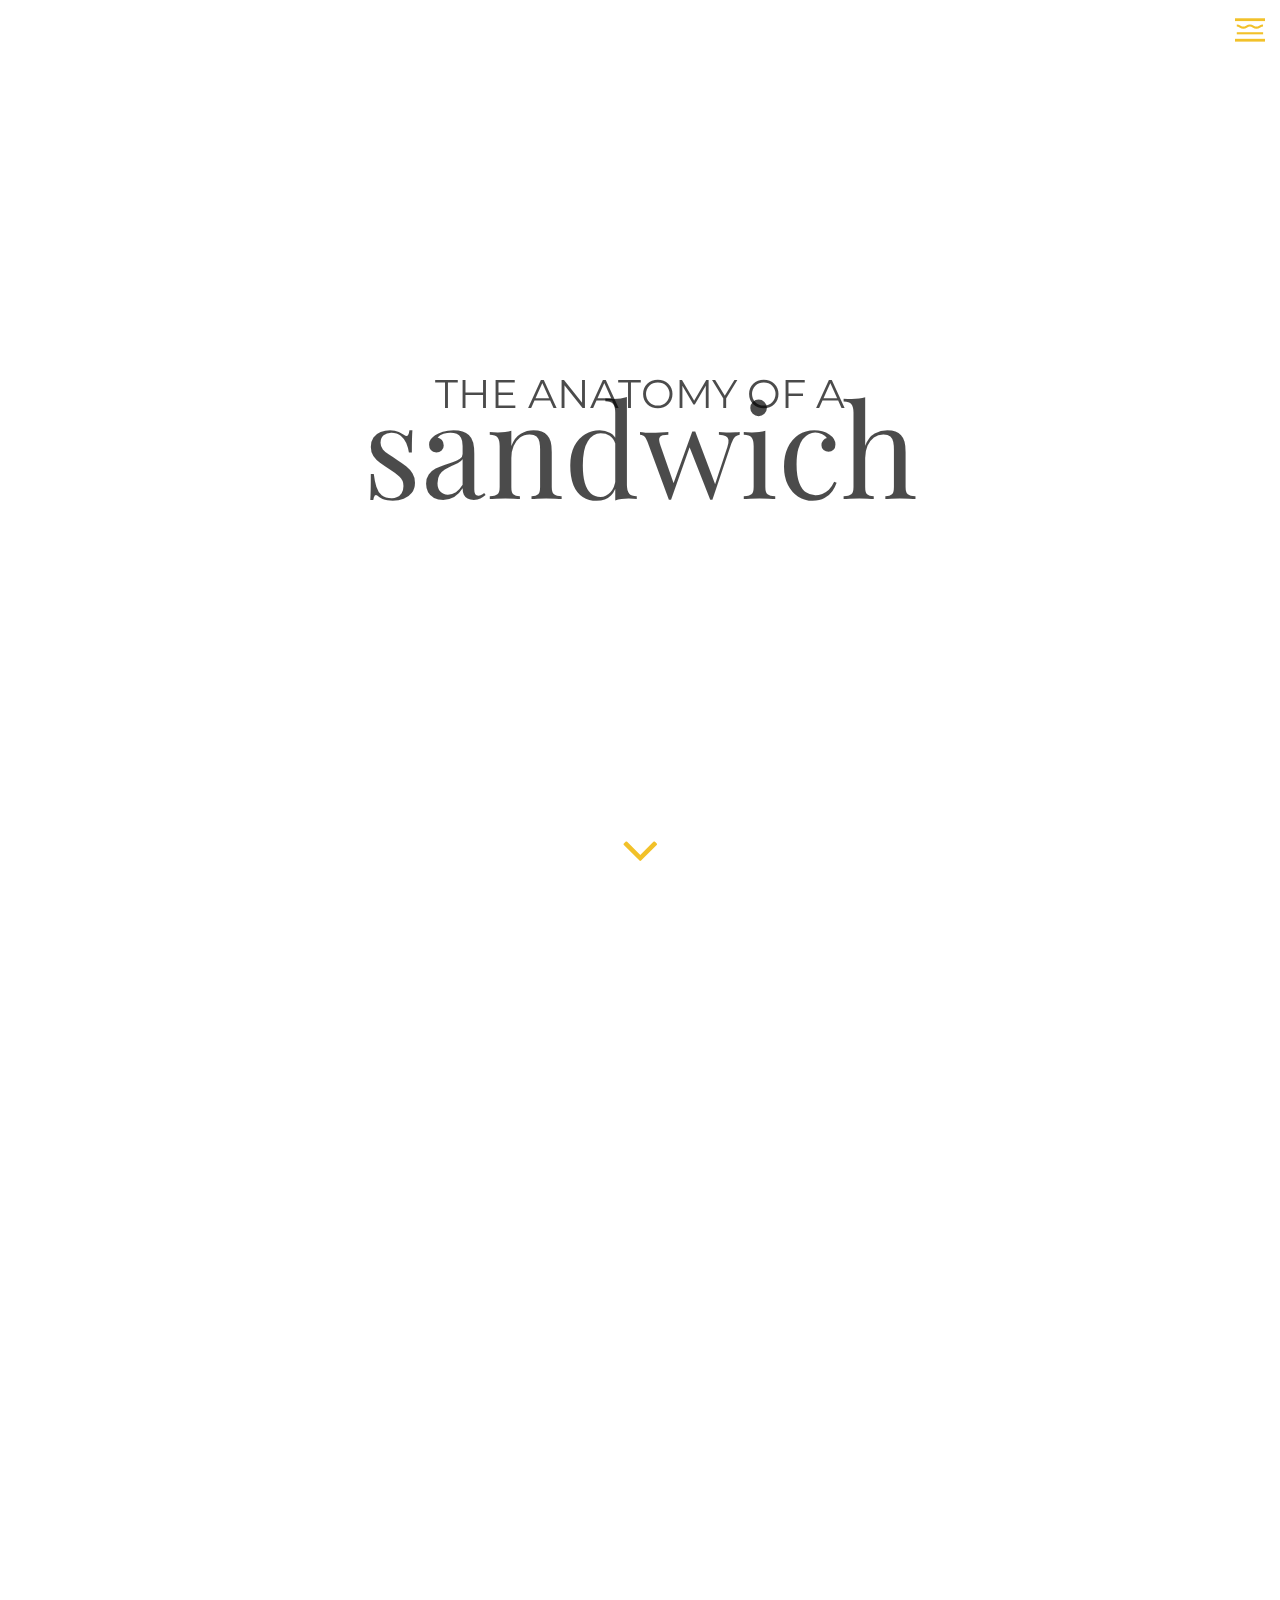
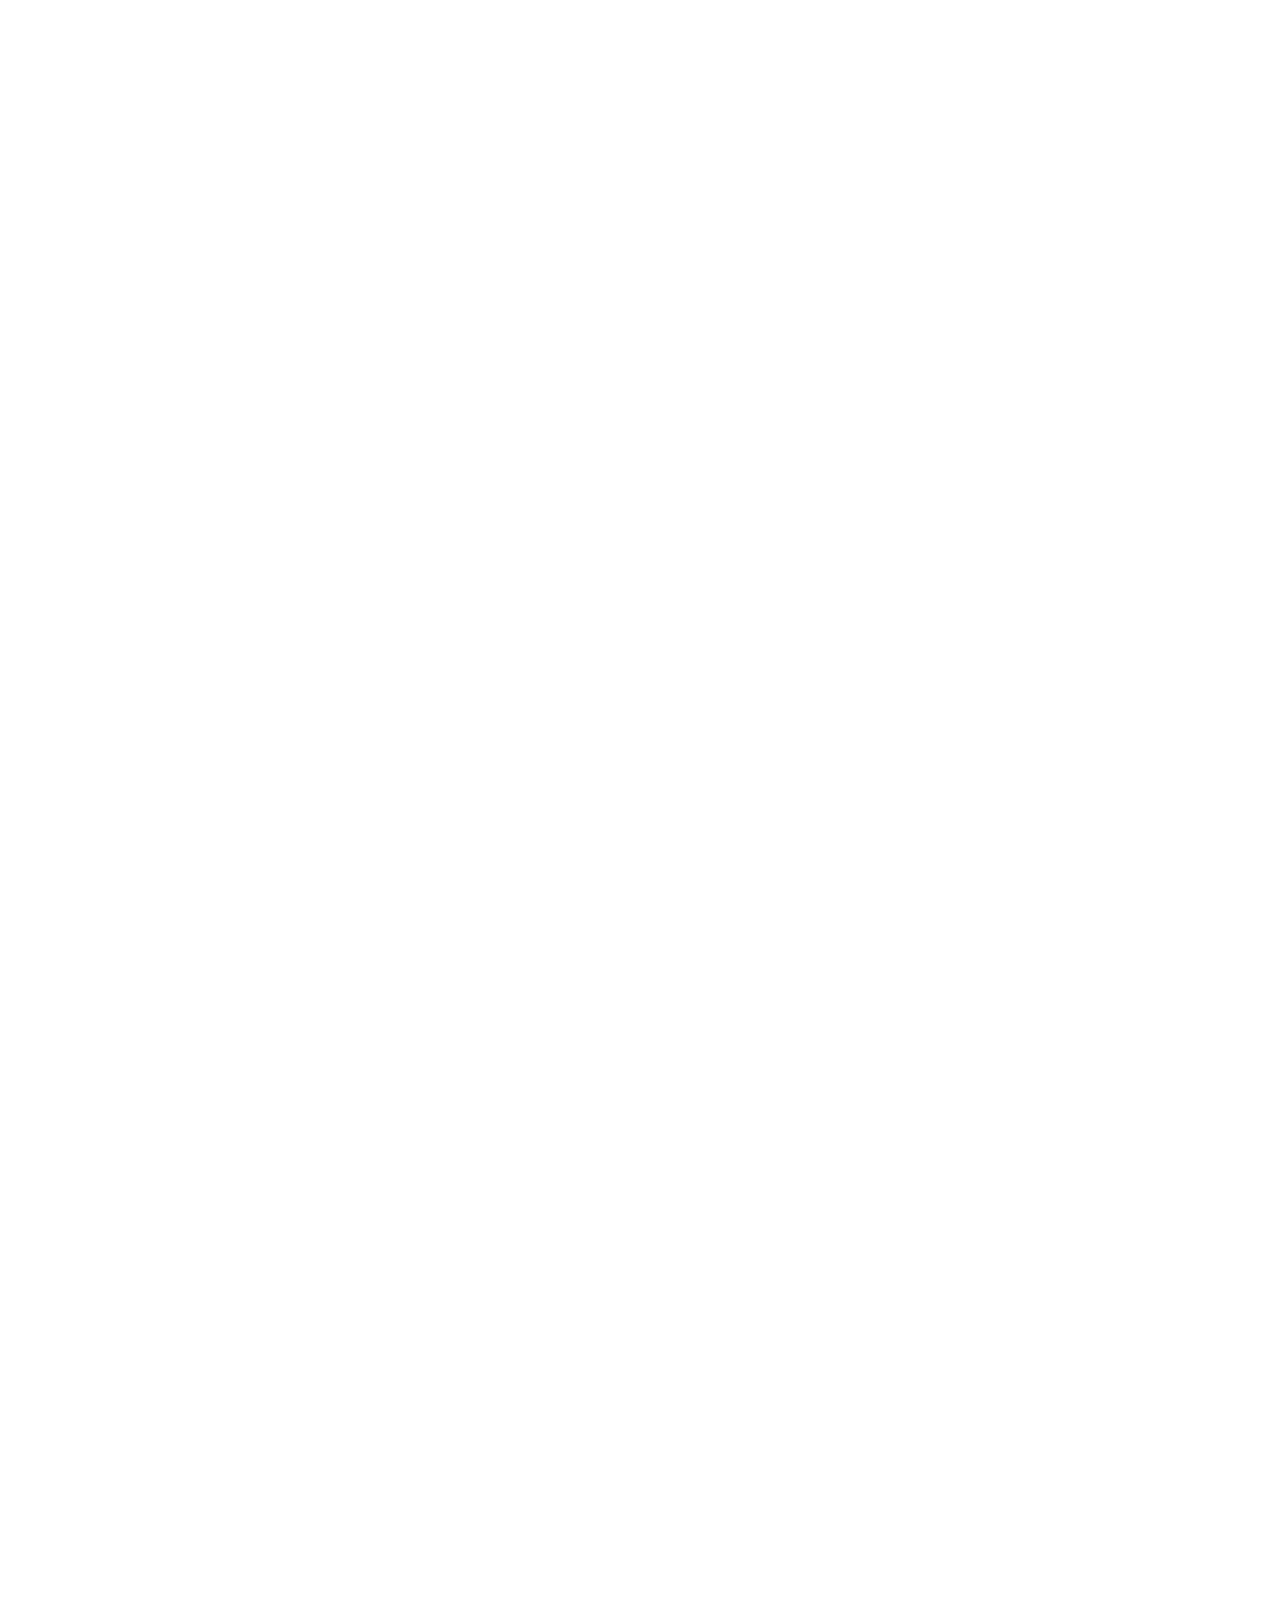
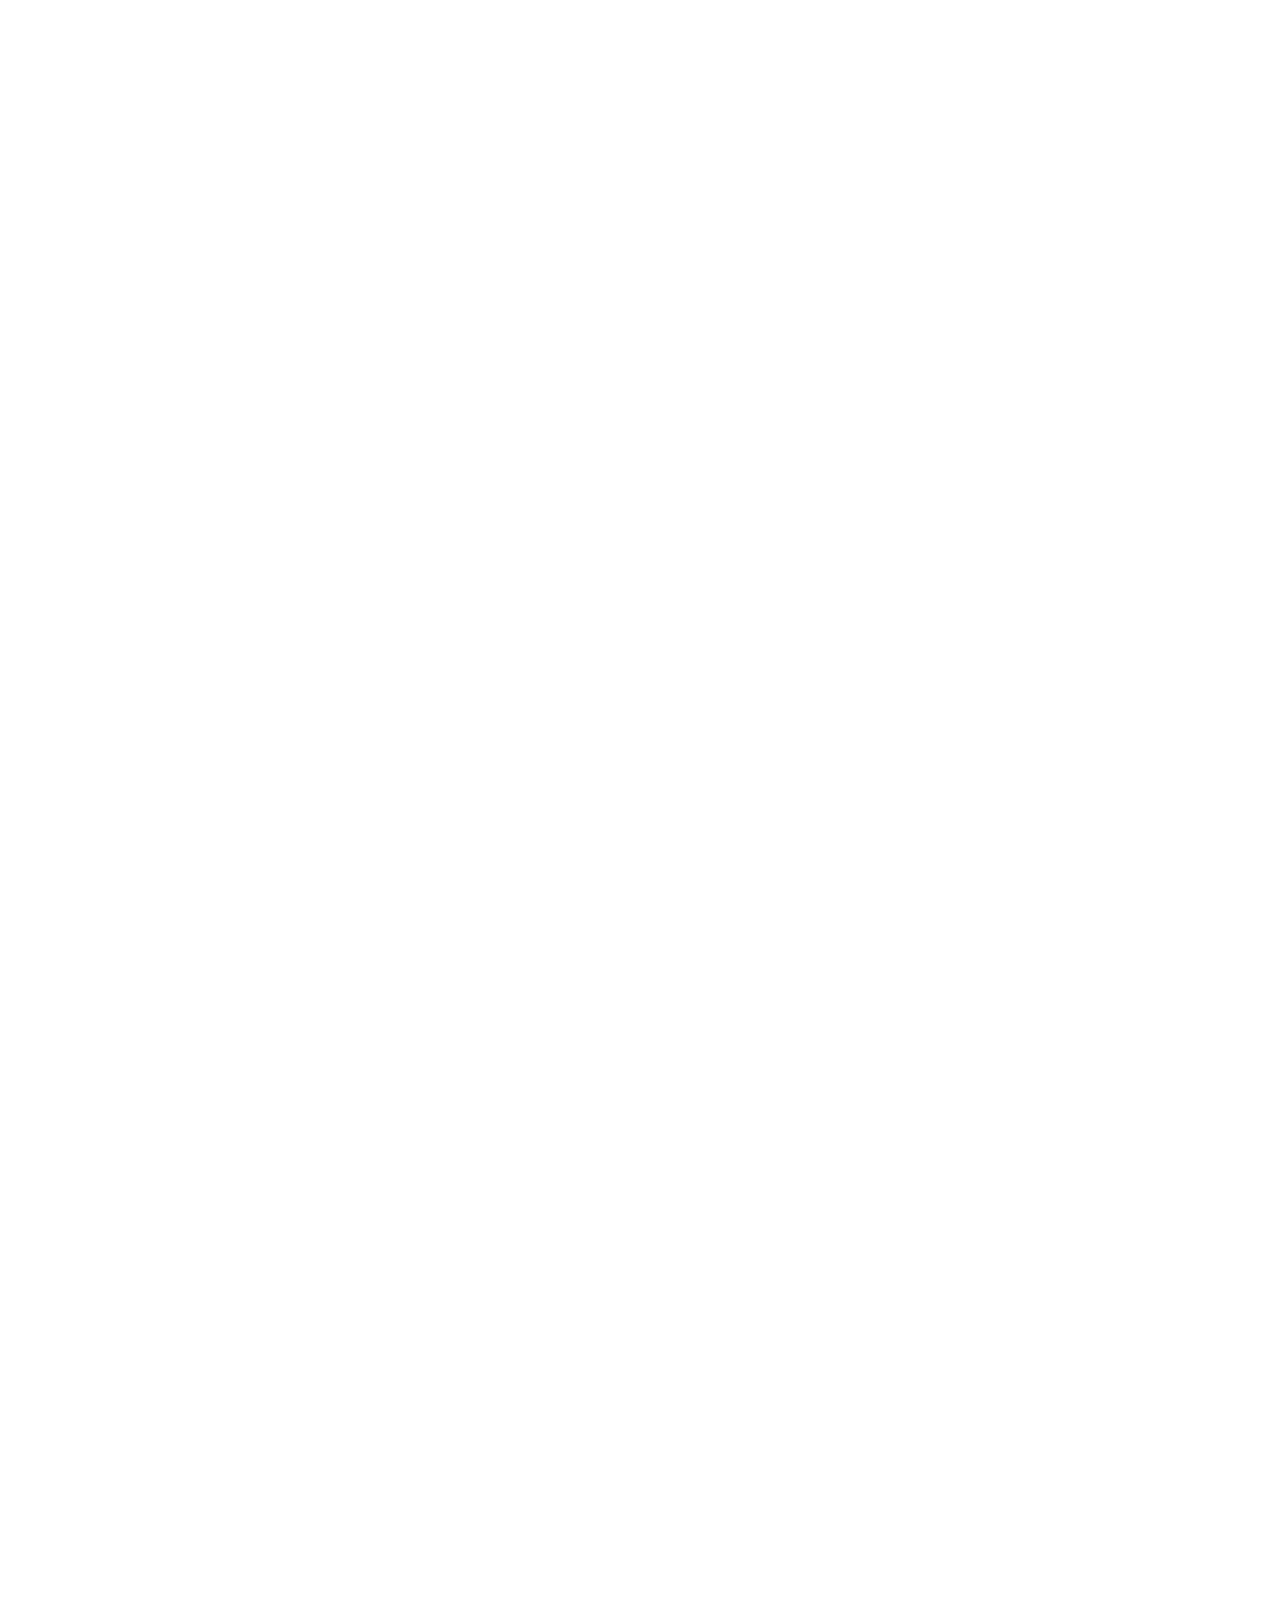
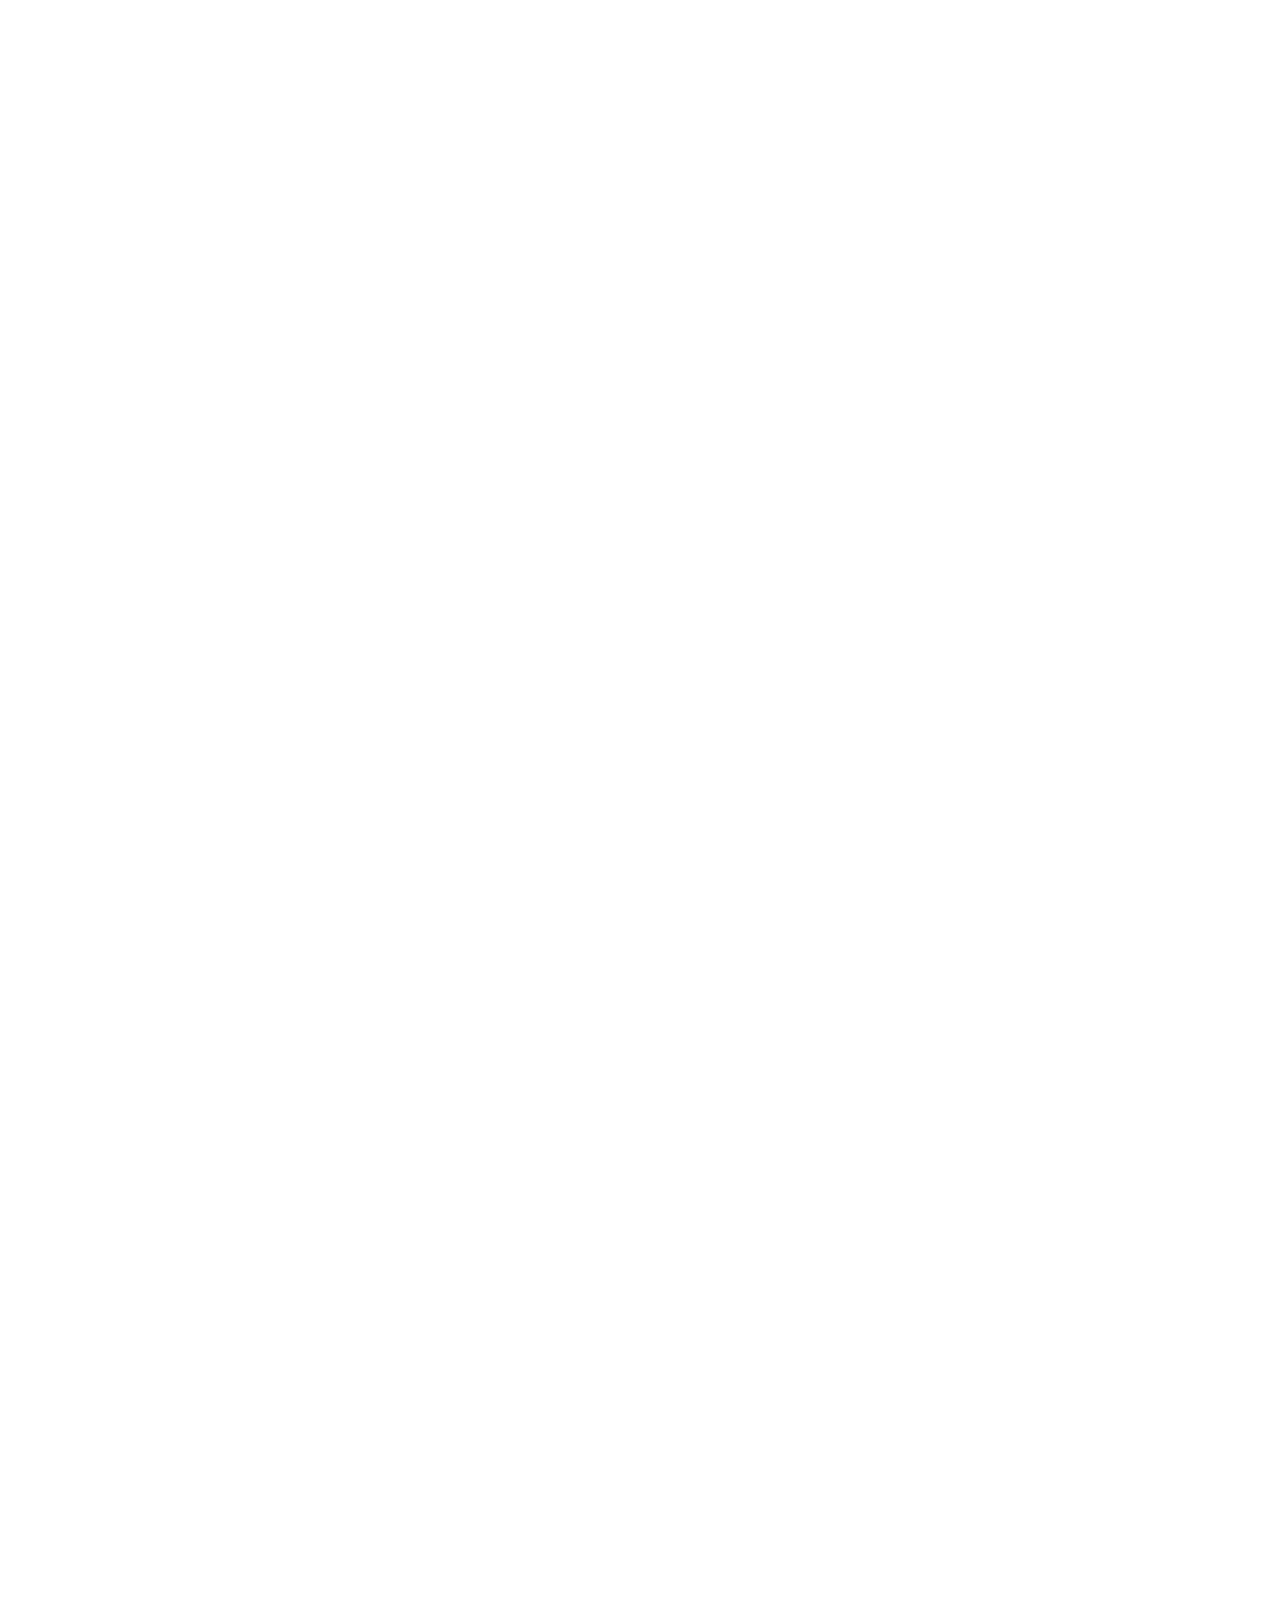
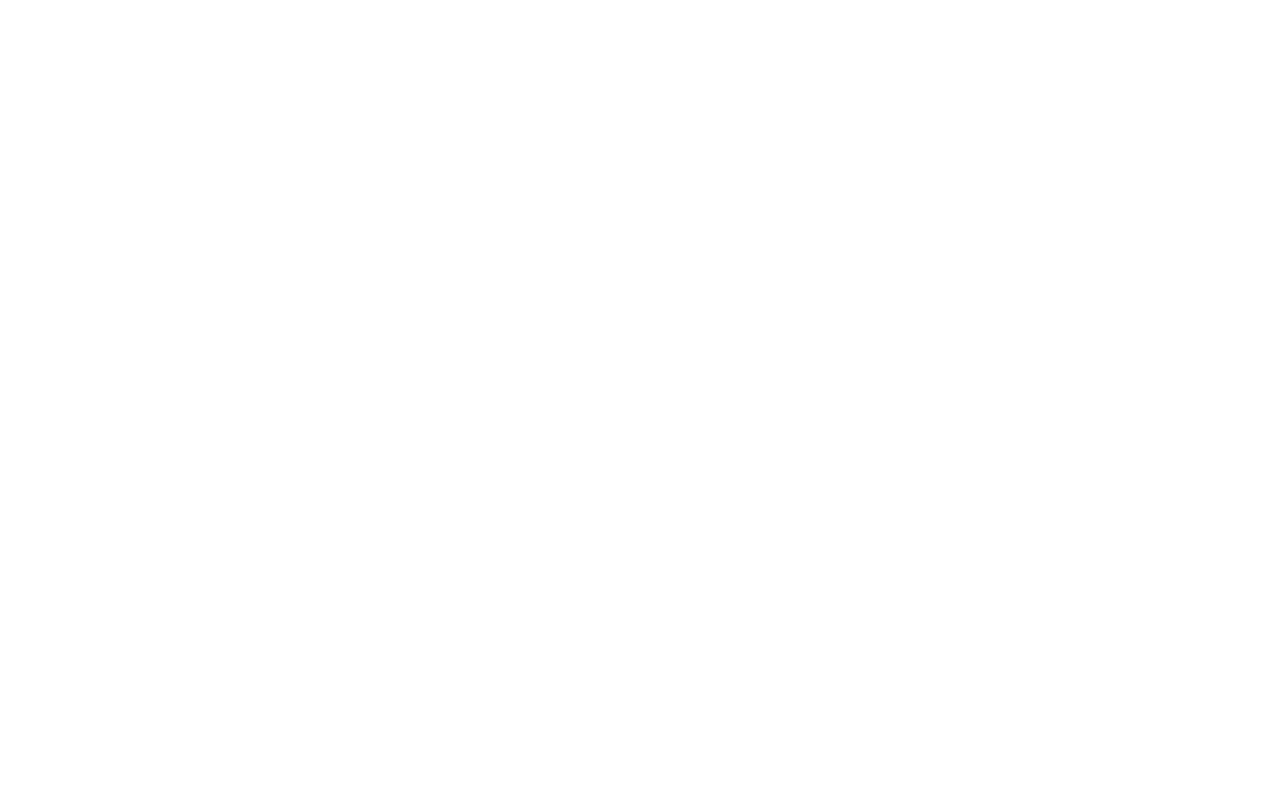
<file: index.html>
<!DOCTYPE html>
<html lang="en">
<head>

    <!--Kaitlyn FEWD54-->

	<meta charset="UTF-8">
	
    <title>Anatomy of a Sandwich</title>

    <link rel="icon" type="image/png" href="images/sandwich_favicon.png">
	
	<link href="https://fonts.googleapis.com/css?family=Montserrat|Playfair+Display:900i" rel="stylesheet">
	
    <link rel="stylesheet" href="https://maxcdn.bootstrapcdn.com/font-awesome/4.7.0/css/font-awesome.min.css">
	
    <link rel="stylesheet" href="css/main.css">

    <link rel="stylesheet" type="text/css" href="css/jquery.fullPage.css" />
    
    <link rel="stylesheet" href="css/animate.css">

</head>

<body>

    <div class="nav-wrapper">
        <ul class="navigation">
            <li class="nav-item"><a href="#slide1">Home</a></li>
            <li class="nav-item"><a href="#slide2">The Bread</a></li>
            <li class="nav-item"><a href="#slide3">The Meat</a></li>
            <li class="nav-item"><a href="#slide4">The Lettuce</a></li>
            <li class="nav-item"><a href="#slide5">The Cheese</a></li>
            <li class="nav-item"><a href="#slide6">The Tomatoes</a></li>
            <li class="nav-item"><a href="#slide7">More Bread</a></li>
            <li class="nav-item"><a href="#slide8">The Masterpiece</a></li>
        </ul>
    </div>

    <input type="checkbox" id="nav-trigger" class="nav-trigger" />
    <label for="nav-trigger"></label>

    <div class="site-wrap">

        <div id="fullpage">

            <div class="section">
                <section class="top">
                    <a href="#slide1"></a>                
                    <div class="container">
                        <div class="title">
                            <div class="animated bounceInDown">
                                <div id="element-1" class="element">The Anatomy of a</div>
                                <div id="element-2" class="element">sandwich</div>
                            </div>
                        </div>
                    </div>
                    <a href="#slide2" alt="Down Arrow"><i class="fa fa-angle-down" aria-hidden="true"></i></a>
                </section>
            </div>

            <div class="section">
                <section class="bread">
                    <a href="#slide2"></a>
                    <div id="words" class="animated slideInDown">
                        <h1>bread</h1>
                        <p>The legs of your sandwich. The chariot for your glorious sandwich middles. Your sandwich would be no where without it.</p>
                    </div>
                    <div class="section_imgs">
                        <img src="images/bread.svg" alt="Bread">
                    </div>
                    <a href="#slide3" alt="Down Arrow"><i class="fa fa-angle-down" aria-hidden="true"></i></a>
                </section>
            </div>

            <div class="section">
                <section class="meat">
                    <a href="#slide3"></a>
                    <div id="words" class="animated slideInDown">
                        <h1>meat</h1>
                        <p>The muscle behind every chewy bite. The meat brings strength and power to any self respecting sandwich.</p>
                    </div>    
                    <div class="section_imgs">
                        <img src="images/meat_stack.svg" alt="Meat">
                    </div>
                    <a href="#slide4" alt="Down Arrow"><i class="fa fa-angle-down" aria-hidden="true"></i></a>
                </section>
            </div>

            <div class="section">
                <section class="lettuce">
                    <a href="#slide4"></a>
                    <div id="words" class="animated slideInDown">
                        <h1>lettuce</h1>
                        <p>Bring me a shrubbery!</p>
                    </div>    
                    <div class="section_imgs">
                        <img src="images/lettuce_stack.svg" alt="Lettuce">
                    </div>
                    <a href="#slide5" alt="Down Arrow"><i class="fa fa-angle-down" aria-hidden="true"></i></a>
                </section>
            </div>

            <div class="section">
                <section class="cheese">
                    <a href="#slide5"></a>
                    <div id="words" class="animated slideInDown">
                        <h1>cheese</h1>
                        <p>The heart and soul of your sandwich. Crucial to any work of art.</p>
                    </div>
                    <div class="section_imgs">
                        <img src="images/cheese_stack.svg" alt="Cheese">
                    </div>
                    <a href="#slide6" alt="Down Arrow"><i class="fa fa-angle-down" aria-hidden="true"></i></a>
                </section>
            </div>

            <div class="section">
                <section class="tomatoes">
                    <a href="#slide6"></a>
                    <div id="words" class="animated slideInDown">
                        <h1>tomatoes</h1>
                        <p>Ah yes, the juicy tomato. Although not a necessary player, a welcome addition to the team.</p>
                    </div>
                    <div class="section_imgs">
                        <img src="images/tomatoes_stack.svg" alt="Tomatoes">
                    </div>
                    <a href="#slide7" alt="Down Arrow"><i class="fa fa-angle-down" aria-hidden="true"></i></a>
                </section>
            </div>

            <div class="section">
                <section class="bread_cont">
                    <a href="#slide7"></a>
                    <div id="words" class="animated slideInDown">
                        <h1>bread cont.</h1>
                        <p>A second slice of carbohydratey goodness traps the middles for the finishing touch.</p>
                    </div>
                    <div class="section_imgs">
                        <img src="images/bread_cont_stack.svg" alt="Bread Continued">
                    </div>
                    <a href="#slide8" alt="Down Arrow"><i class="fa fa-angle-down" aria-hidden="true"></i></a>
                </section>
            </div>

            <div class="section">
                <section class="mmm">
                    <a href="#slide8"></a>
                    <div id="words" class="animated slideInDown">
                        <h1>mmm</h1>
                        <p>With their powers combined the ingredients morph together to make one Megazord of a meal.</p>
                    </div>
                    <div class="section_imgs">
                        <img src="images/sandwich.svg" alt="Sandwich">
                    </div>
                    <div id="up">
                        <a href="#slide1" alt="Up Arrow"><i class="fa fa-angle-up" aria-hidden="true"></i></a>
                        <span id="pageup">Back to Top</span>
                    </div>
                </section>
            </div>

        </div>

    </div>



    	<script src="js/jquery-3.2.0.min.js"></script>
        <script src="js/jquery.easings.min.js"></script>
        <script type="text/javascript" src="js/scrolloverflow.min.js"></script>
        <script type="text/javascript" src="js/jquery.fullPage.js"></script>
        <script src="js/main.js"></script>


</body>
</file>
<file: css/main.css>
/* Anatomy of a Sandwich */


/* HEADER */

body {
    font-size: 14px;
	font-family: 'Montserrat', sans-serif;
	color: white;
	margin: 0px 0px 0px 0px;
	text-align: center;
    overflow-x: hidden;
}

.top {
    background: white;
    z-index: 220;
    position: relative;
}

.container {
    min-height: 100%;
    display: flex;
    justify-content: center;
    align-items: center;
    flex-wrap: wrap;
}

.title {
    margin: 0px auto;
}

.element {
    color: black;
    opacity: .7;
}

#element-1 {
	font-size: 40px;
    font-family: 'Montserrat', sans-serif;
    text-transform: uppercase;
    z-index: 5;
}

#element-2 {
    font-size: 130px;
	font-family: 'Playfair Display', serif;
    margin: -60px 0px 0px 0px; 
    z-index: 10;
}



/* ARROWS */

.fa-angle-down {
    font-size: 60px;
    display: block;
    color: #F2C129;
    padding: 45px 0px 10px 0px;
    text-align: center;
    position: absolute;
    bottom: 10px;
    margin: 0px auto;
    width: 100%;
}

.fa-angle-down:hover {
    opacity: 0.5;
}

.fa-angle-up {
    font-size: 60px;
    color: #F2C129;
    padding: 45px 0px 0px 0px;
}

.fa-angle-up:hover {
    opacity: 0.5;
}

#pageup {
    text-transform: uppercase;
    display: block;
    padding: 0px 0px 25px 0px;
}

#pageup:hover {
    opacity: 0.5;
}

#up {
    display: block;
    margin: 0px auto;
    position: absolute;
    bottom: 0px;
    width: 100%;
}



/* SECTIONS */

h1 {
    font-size: 55px;
	font-family: 'Playfair Display', serif;
	color: white;
    padding: 45px 0px 10px 0px;
    margin: 0px auto;
}

p {
    letter-spacing: 1px;
    margin: 0px auto;
    padding: 0px 0px 50px 0px;
    max-width: 400px;
}

section {
    position: relative;
    height: 100vh;
    box-shadow: 1px 1px 30px rgba(0,0,0,0.4);
}

.bread {
    background: #D95959;
    z-index: 200;
}

.meat {
    background: #ED9905;
    z-index: 180;
}

.lettuce {
    background: #108BB1;
    z-index: 160;
}

.cheese {
    background: #16A086;
    z-index: 140;
}

.tomatoes {
    background: #F29B88;
    z-index: 120;
}

.bread_cont {
    background: #D95959;
    z-index: 100;
}

.mmm {
    background: #ED9905;
    z-index: 80;
}

.section_imgs {
    margin: 0px auto;
    position: absolute;
    width: 100%;
    bottom: 140px;
}

.section_imgs img {
    width: 50vh;
    animation: rock .5s infinite;
    animation-direction: alternate;
}

@keyframes rock {
  0% {
    transform: rotateZ(-2deg);
  }
  50% {
    transform: rotateZ(2deg);
  }
}


/* SLIDE OUT NAV */

.navigation {
    list-style: none;
    background: #59BBD9;
    width: 207px;
    height: 100%;
    margin: 0;
    position: fixed;
    top: 0;
    right: 0;
    z-index: 0;
}

.nav-item {
    width: 200px;
    border-bottom: 1px solid #108BB1;
}

.nav-item a {
    display: block;
    padding: 1em;
    color: white;
    font-size: 14px;
    text-transform: uppercase;
    line-height: 18px;
    text-decoration: none;
    transition: color 0.2s, background 0.5s;
}

.nav-item a:hover {
    color: #108BB1;
    background: none;
    text-transform: lowercase;
    font-family: 'Playfair Display', serif;
    line-height: 18px;

}

.site-wrap {
    min-width: 100%;
    min-height: 100%;
    position: relative;
    top: 0;
    bottom: 100%;
    right: 0;
    z-index: 1;
}

.nav-trigger {
    position: absolute;
    clip: rect(0, 0, 0, 0);
}

label[for="nav-trigger"] {
    position: fixed;
    top: 15px;
    right: 15px;
    z-index: 2;
    width: 30px;
    height: 30px;
    cursor: pointer;
    background-image: url("../images/sandwich_icon.svg");
    background-size: 100% 100%;
}

label[for="nav-trigger"]:hover {
    opacity: 0.5;
}

.nav-trigger:checked + label {
    right: 230px;
}

.nav-trigger:checked ~ .site-wrap {
    right: 215px;
    box-shadow: 0 0 7px 4px #108BB1;
}

.nav-trigger + label, .site-wrap {
    transition: right 0.2s;
}
</file>
